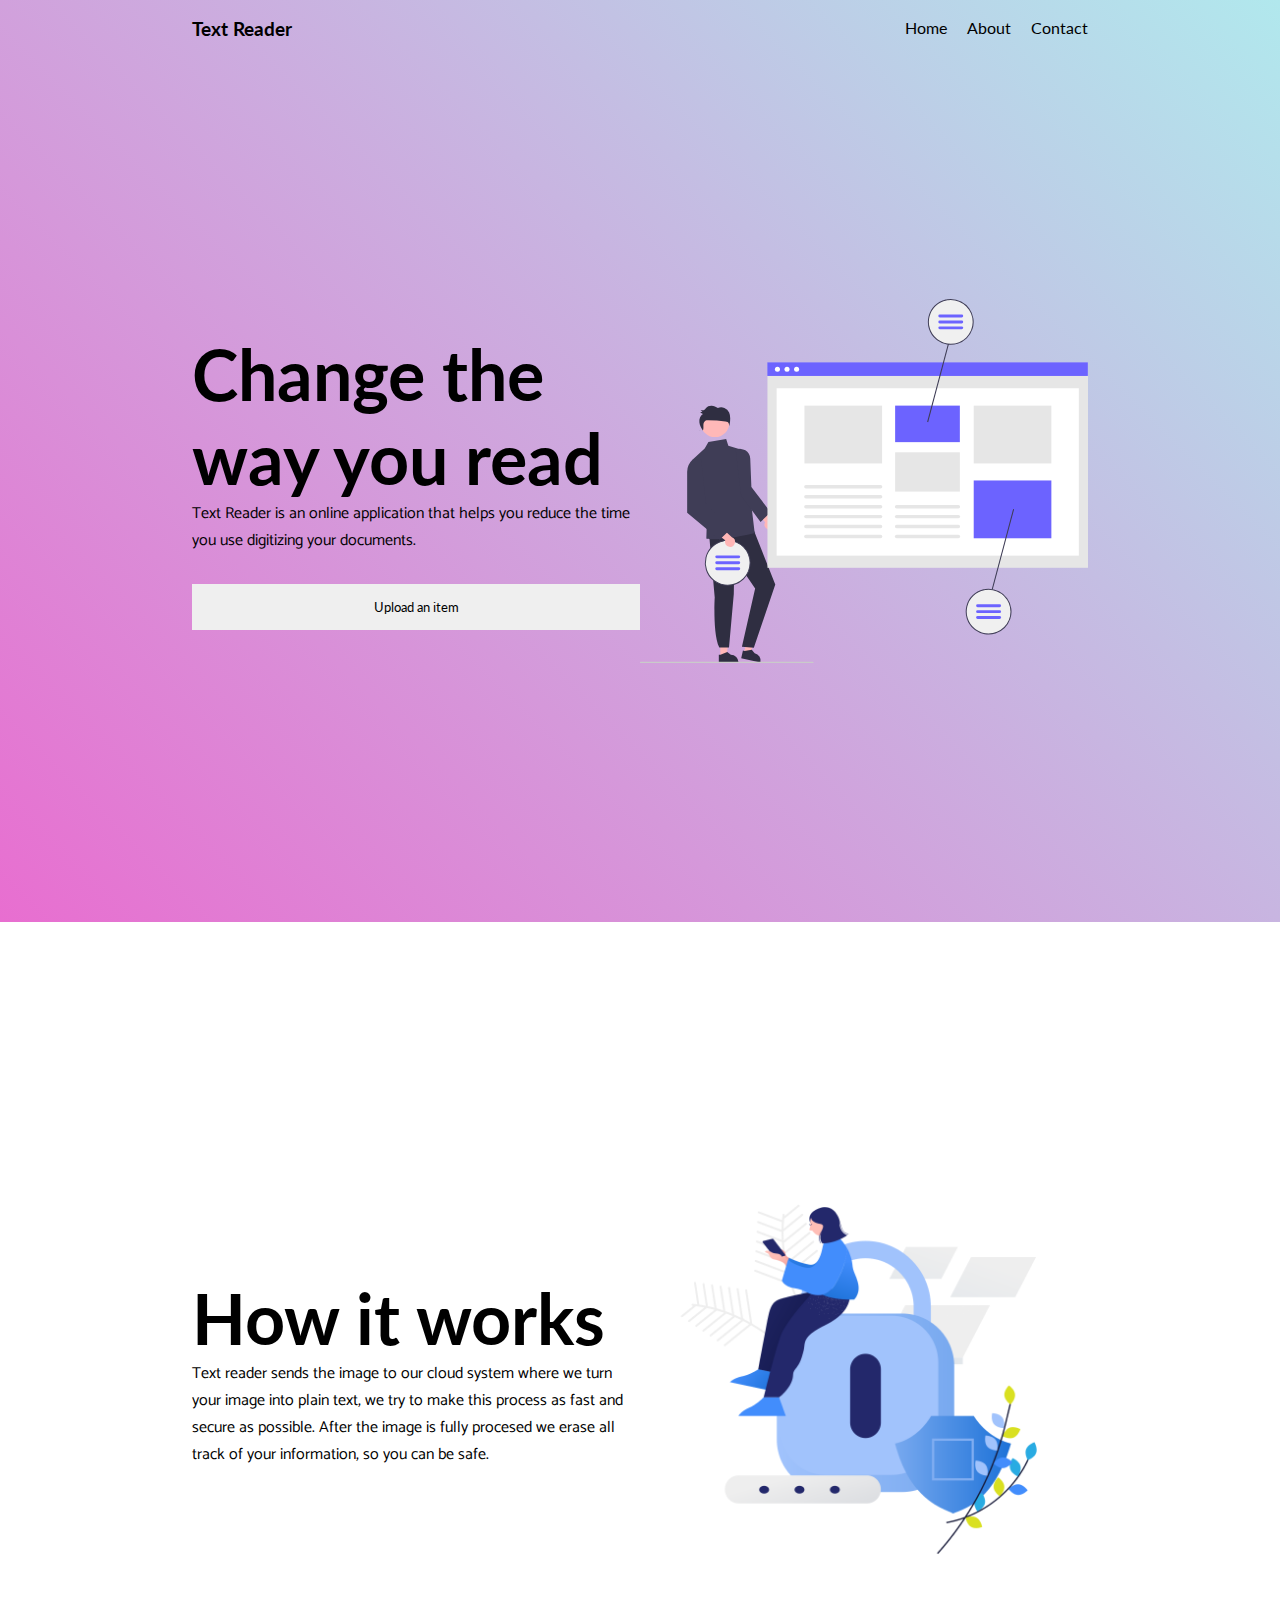
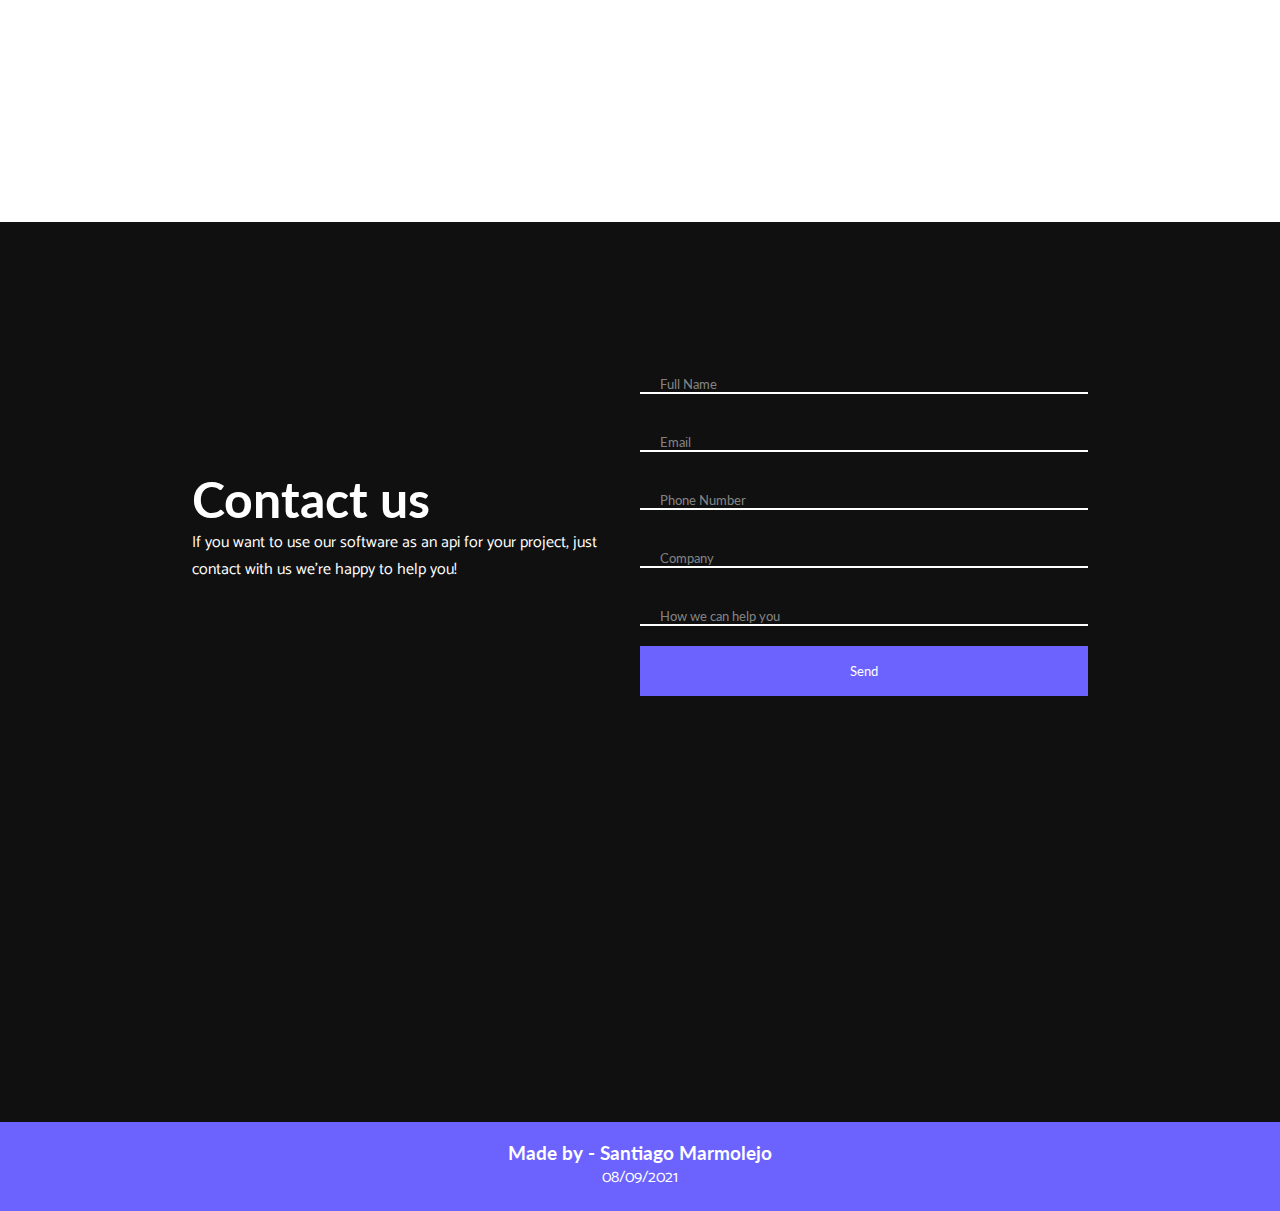
<file: Text-css/index.html>
<!DOCTYPE html>
<html lang="en">

<head>
    <meta charset="UTF-8">
    <meta http-equiv="X-UA-Compatible" content="IE=edge">
    <meta name="viewport" content="width=device-width, initial-scale=1.0">
    <title>Text Reader</title>
    <link rel="stylesheet" href="style.css">
</head>

<body>

    <div class="gradient_bg">
        <div class="container">
            <nav>
                <h3>Text Reader</h3>
                <ul class="nav_buttons">
                    <li>Home</li>
                    <li>About</li>
                    <li>Contact</li>
                </ul>
            </nav>
            <main>
                <div class="main_text">
                    <h1>Change the way you read</h1>
                    <p>Text Reader is an online application that helps you reduce the time you use digitizing your
                        documents.
                    </p>
                    <button class="btn">Upload an item</button>
                </div>
                <img src="img/undraw_Design_notes_re_eklr.svg" class="main_img" alt="">
            </main>

        </div>
    </div>
    <section>
        <div class="container flex_row">
            <div class="section_text">
                <h1>How it works</h1>
                <p>Text reader sends the image to our cloud system where we turn your image into plain text, we try to
                    make
                    this
                    process as fast and secure as possible. After the image is fully procesed we erase all track of your
                    information, so you can be safe.</p>
            </div>
            <img src="img/clip-data-protection.png" class="section_img" alt="">

        </div>
    </section>
    <div class="contact">
        <div class="container">
            <div class="flex_column">

                <div class="half">
                    <h2>Contact us</h2>
                    <p>If you want to use our software as an api for your project, just contact with us we’re happy to help
                        you!
                    </p>
                </div>
                <form action="" class="half form">
                    <input type="text" placeholder="Full Name">
                    <input type="text" placeholder="Email">
                    <input type="text" placeholder="Phone Number">
                    <input type="text" placeholder="Company">
                    <input type="text" placeholder="How we can help you">
                    <button>Send</button>
                </form>
            </div>
        </div>
    </div>
    <footer>
        <h3>Made by - Santiago Marmolejo</h3>
        <p>08/09/2021</p>
    </footer>
</body>

</html>
</file>
<file: Text-css/style.css>
@import url('https://fonts.googleapis.com/css2?family=Lato:wght@300;700&display=swap');
@import url('https://fonts.googleapis.com/css2?family=Catamaran&display=swap');

* {
    margin: 0;
    padding: 0;
    font-family: 'Lato', sans-serif;
}



nav {
    display: flex;
    flex-direction: row;
    justify-content: space-between;
    padding-top: 2vh;
}

.nav_buttons {
    display: flex;
    flex-direction: row;
    list-style: none;
}

.nav_buttons > li {
    margin-left: 20px;
}

.container {
    margin: 0px 15% 0px 15%;
}

main {
    display: flex;
    align-items: center;
    height: 98vh;
}

.main_text {
    width: 100%;
}

.main_img {
    width: 50%;
}

.section_text {
    width: 50%;
}

.section_img {
    width: 50%;
}

section {
    display: flex;
    align-items: center;
    height: 100vh;
}

.gradient_bg{
    background: linear-gradient(45deg, #E86ED0, #B1E8ED);
}

h1 {
    font-weight: 700;
    font-size: 70px;
}

p {
    font-family: 'Catamaran', sans-serif;
}

.flex_row {
    display: flex;
    justify-content: space-around;
    align-items: center;
}

.btn {
    padding: 15px ;
    width: 100%;
    margin-top: 30px;
    border: none;
}

.contact {
    height: 100vh;
    background-color: #101010;
    
}

.half {
    width: 50%;
}

.form {
    display: flex;
    flex-direction: column;
}

.form > input {
    margin: 20px 0 20px 0;
    border: none;
    background: none;
    border-bottom: 2px solid white;
    outline: none;
    color: white;
}

.form > input::placeholder {
    padding: 20px;
    color: rgba(255, 255, 255, 0.494);
    margin-bottom: 20px;
}

.flex_column{
    display: flex;
    flex-direction: row;
    justify-content: space-around;
    align-items: center;
    padding-top: 15%;
    
}

h2 {
    color: white;
    font-size: 50px;
}

.contact p {
    color: white;
}

.form button {
    color: white;
    border: none;
    background-color: #6C63FF;
    height: 50px;
}

footer {
    background-color: #6C63FF;
    color: white;
    text-align: center;
    padding: 20px 0 20px 0;
    font-family: 'Catamaran', sans-serif;
    
}
</file>
